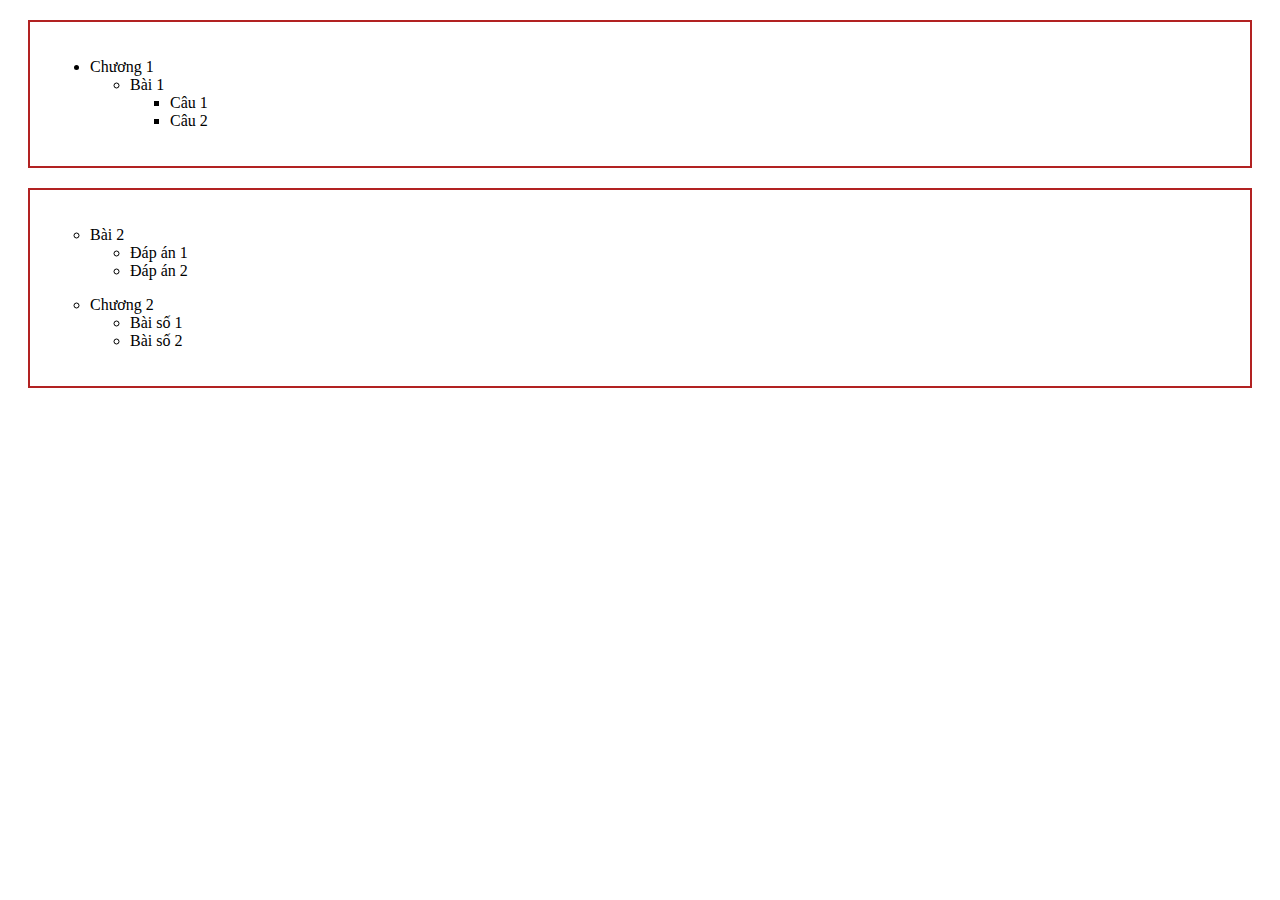
<file: html/index2.html>
<!DOCTYPE html>
<html lang="en">
<head>
    <meta charset="UTF-8">
    <meta http-equiv="X-UA-Compatible" content="IE=edge">
    <meta name="viewport" content="width=device-width, initial-scale=1.0">
    <title>Document</title>
<style>
div
{
    border: 2px solid firebrick;
    padding: 20px;
    margin:20px
}
</style>
</head>
<body>
<div>

    <ul >
<li> Chương 1</li>
   <ul style="list-style-type: circle;">
    <li>Bài 1</li>
   <ul>
    <li>Câu 1</li>
    <li> Câu 2</li>
</div>
<div>
</ul>
   <ol style="list-style-type: circle;">
    <li>Bài 2</li>

    <ul>

  
    <li>Đáp án 1</li>
    <li>Đáp án 2</li>
</ul>
   </ol>
<ul style="list-style-type: circle;">
    <li>Chương 2</li>
    <ul>
        <li>Bài số 1</li>
        <li>Bài số 2</li>
    
</ul>
</div>


   
    

</body>
</html>
</file>
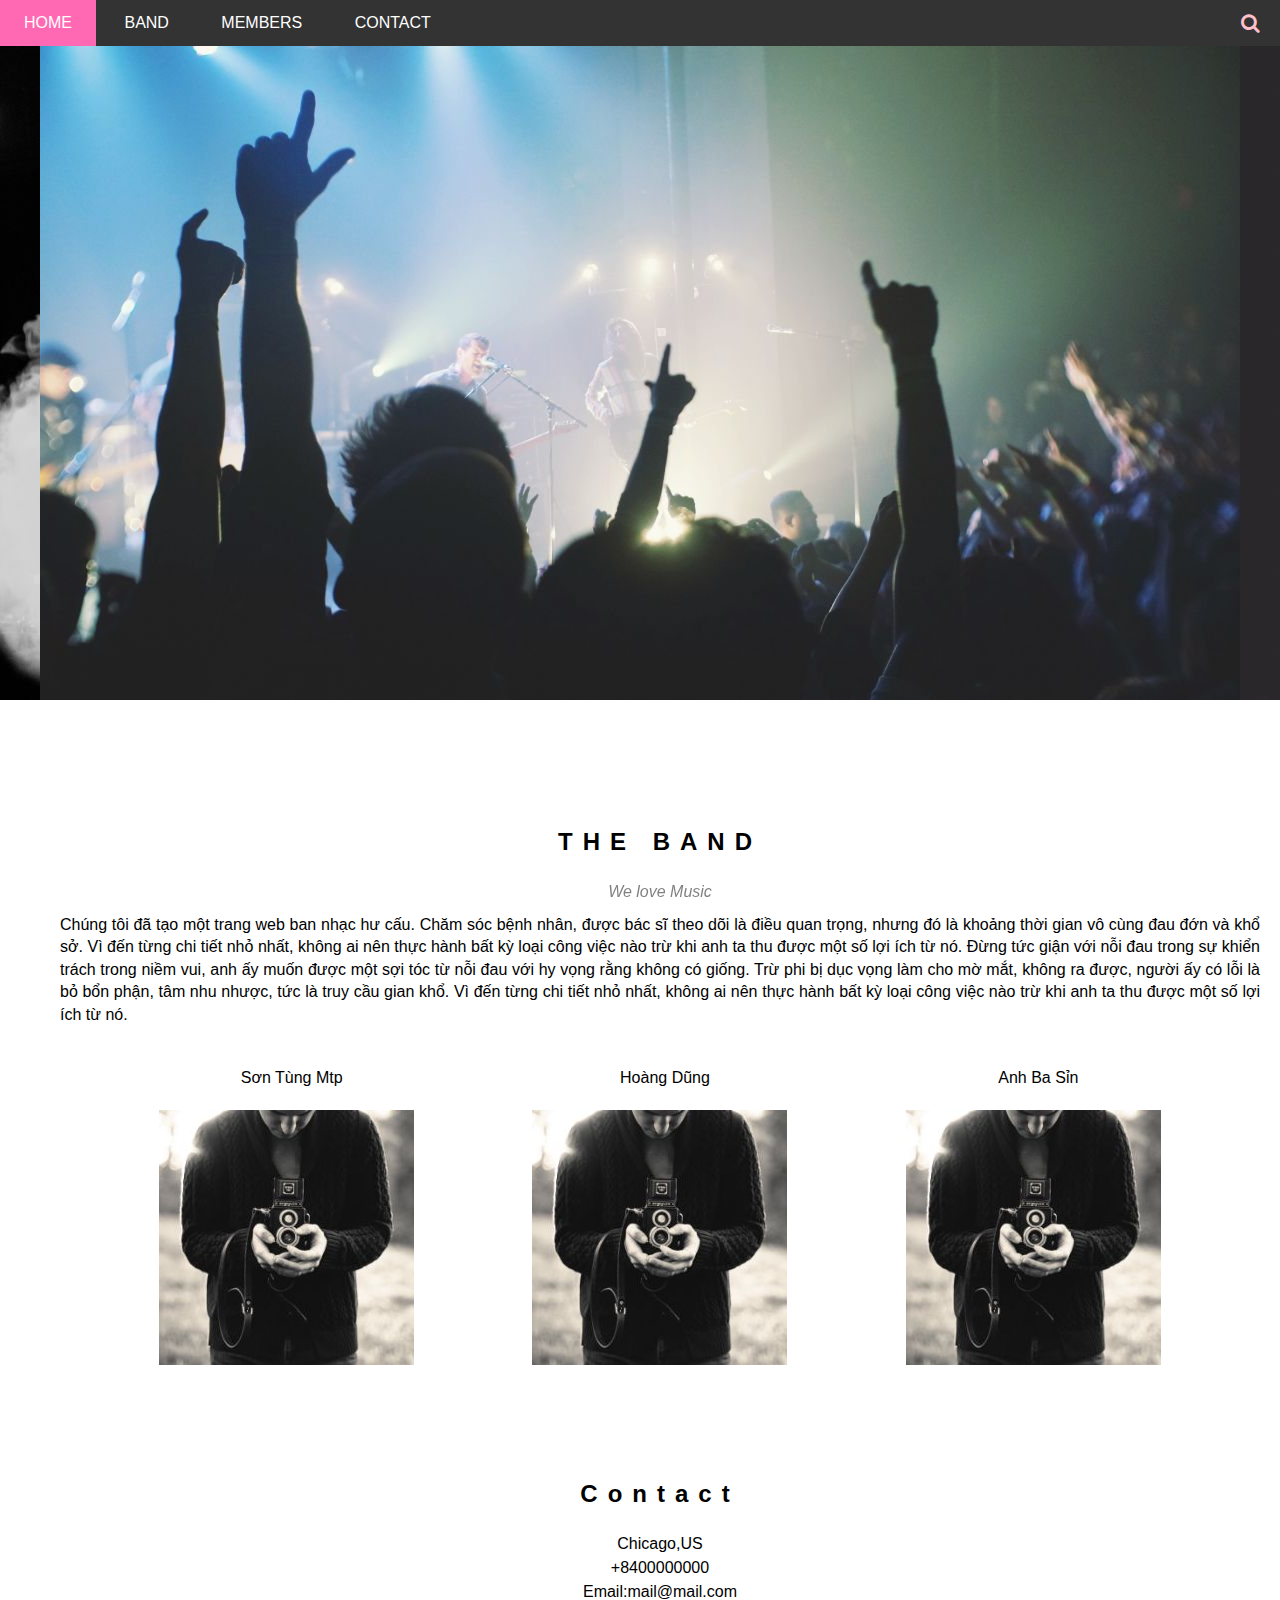
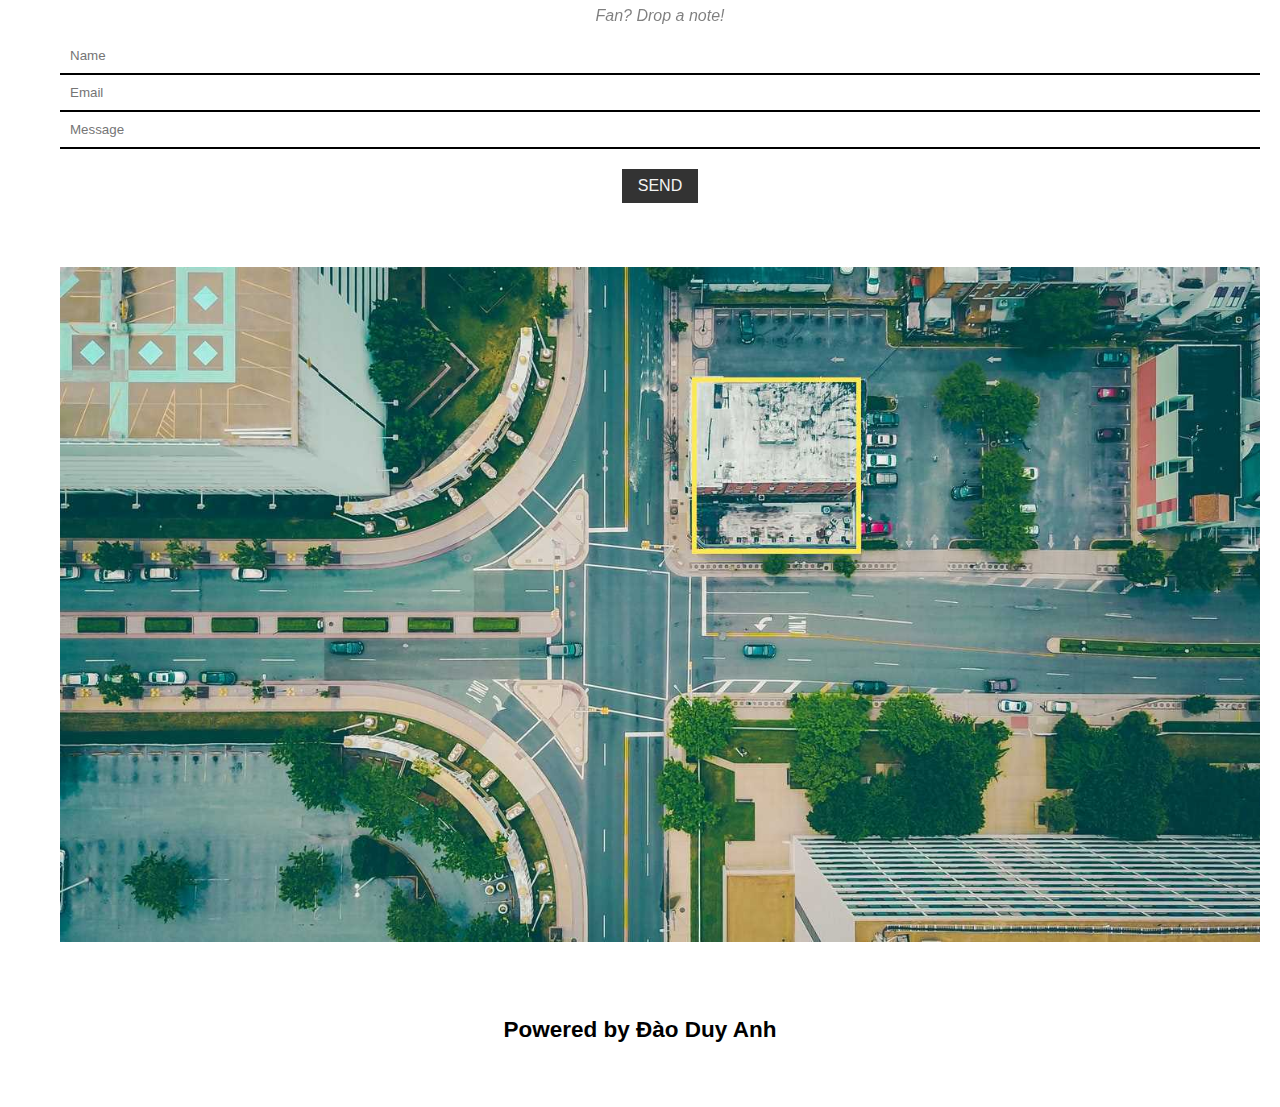
<file: html/index3.html>
<!DOCTYPE html>
<html lang="en">

<head>
    <meta charset="UTF-8">
    <meta http-equiv="X-UA-Compatible" content="IE=edge">
    <meta name="viewport" content="width=device-width, initial-scale=1.0">
    <title>Document</title>
</head>
<link rel="stylesheet" href="/css/style1.css">
<link rel="stylesheet" href="https://cdnjs.cloudflare.com/ajax/libs/font-awesome/4.7.0/css/font-awesome.min.css">
<script src="https://www.w3schools.com/lib/w3.js"> </script>

<body>
    <div id="header">
        <ul>
            <li><a href="#slider">Home</a></li>
            <li><a href="#Band">Band</a></li>
            <li><a href="#Members">Members</a></li>
            <li><a href="#Contact">Contact</a></li>
        </ul>

        <div class="search">
            <i class="fa fa-search"></i>
        </div>
    </div>
    <!--End header-->
    <div id="slider" >
        <img src="/img/img_ch.jpg" alt="" class="slider">
        <img src="/img/img_ny.jpg" alt="" class="slider">
        <img src="/img/img_la.jpg" class="slider">
        <script>
            w3.slideshow(".slider", 1500)    
        </script>
    </div>
    <!--End slider-->

    <div class="container">

        <div class="section-content" id="Band">
            <h2 class="content-heading"> THE BAND </h2>
            <p class="subheading"> We love Music</p>
            <p class="text"> Chúng tôi đã tạo một trang web ban nhạc hư cấu. Chăm sóc bệnh nhân, được bác sĩ theo
                dõi là điều quan trọng, nhưng đó là khoảng thời gian vô cùng đau đớn và khổ sở. Vì đến từng chi tiết
                nhỏ nhất, không ai nên thực hành bất kỳ loại công việc nào trừ khi anh ta thu được một số lợi ích từ
                nó. Đừng tức giận với nỗi đau trong sự khiển trách trong niềm vui, anh ấy muốn được một sợi tóc từ
                nỗi đau với hy vọng rằng không có giống. Trừ phi bị dục vọng làm cho mờ mắt, không ra được, người ấy
                có lỗi là bỏ bổn phận, tâm nhu nhược, tức là truy cầu gian khổ. Vì đến từng chi tiết nhỏ nhất, không
                ai nên thực hành bất kỳ loại công việc nào trừ khi anh ta thu được một số lợi ích từ nó.</p>
            <div class="member-lists" id="Members">
                <div class="member-items">
                    <p class="member-name">Sơn Tùng Mtp</p>
                    <img src="/img/img_bandmember.jpg" alt="" class="members-img">
                </div>
                <div class="member-items">
                    <p class="member-name">Hoàng Dũng</p>
                    <img src="/img/img_bandmember.jpg" alt="" class="members-img">
                </div>
                <div class="member-items">
                    <p class="member-name"> Anh Ba Sỉn</p>
                    <img src="/img/img_bandmember.jpg" alt="" class="members-img">
                </div>
            </div>
            <div class="section-content center" id="Contact">
                <h2 class="content-heading"> Contact </h2>
                <p class="subcontent"> Chicago,US</p>
                <p class="subcontent"> +8400000000</p>
                <p class="subcontent"> Email:mail@mail.com</p>
                <p class="subheading"> Fan? Drop a note!</p>
            
            <form action="">
                <input type="text" class="input" placeholder="Name" required name="Name">
                <input type="text" class="input" placeholder="Email" required name="Email">
                <input type="text" class="input" placeholder="Message" required name="Message">
                <button class="button" type="submit"> SEND</button>
            </form>
            </div>
                <img class="map" src="/img/map.jpg">
        </div>

            <div class="footer">
                <h2> Powered by Đào Duy Anh</h2>
            </div>

           









</body>

</html>
</file>
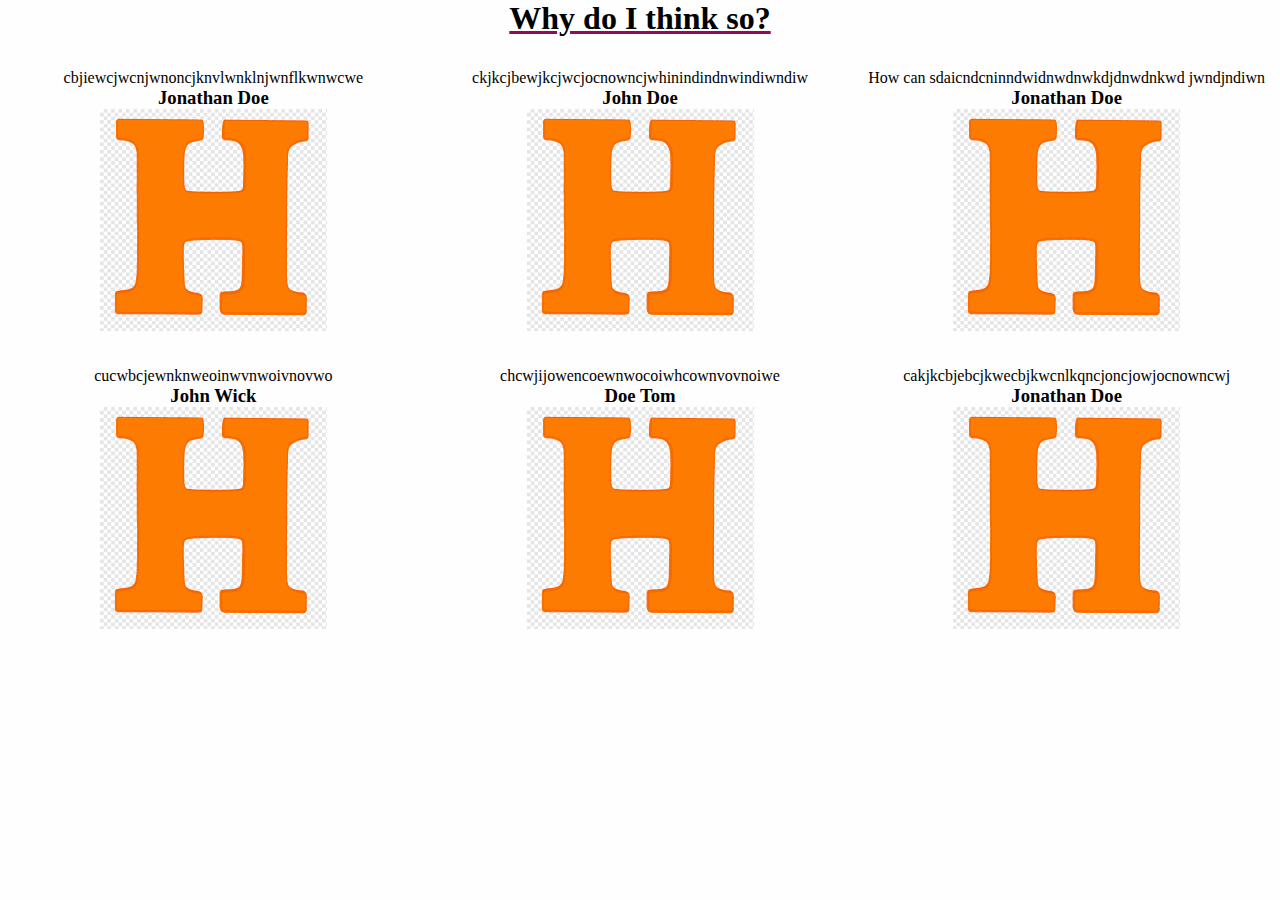
<file: html/index5.html>
<!DOCTYPE html>
<html lang="en">
<head>
    <meta charset="UTF-8">
    <meta http-equiv="X-UA-Compatible" content="IE=edge">
    <meta name="viewport" content="width=device-width, initial-scale=1.0">
    <link rel="stylesheet" href="/css/style2.css">
    <title>Document</title>
</head>
<body>
        <div class="header">
                <h1> Why do I think so?</h1>

            </div>
      <!-- About-section -->
      <div id="" class="content-section">
        <!-- <h2 class="section-heading">THE BAND</h2>
        <p class="section-sub-heading">We love music</p> -->
        <!-- <p class="about-text">
            We have created a fictional band website. Lorem ipsum dolor sit amet, consectetur adipiscing elit, sed do eiusmod tempor incididunt ut labore et dolore magna aliqua. Ut enim ad minim veniam, quis nostrud exercitation ullamco laboris nisi ut aliquip ex ea commodo consequat. Duis aute irure dolor in reprehenderit in voluptate velit esse cillum dolore eu fugiat nulla pariatur. Excepteur sint occaecat cupidatat non proident, sunt in culpa qui officia deserunt mollit anim id est laborum consectetur adipiscing elit, sed do eiusmod tempor incididunt ut labore et dolore magna aliqua. Ut enim ad minim veniam, quis nostrud exercitation ullamco laboris nisi ut aliquip ex ea commodo consequat.
        </p> -->
        <div class="row member-list">
            <div class="col col-third s-col-full mt-32 text-center">
                
                    <p class="member-name">How can sdaicndcninndwidnwdnwkdjdnwdnkwd jwndjndiwn</p>
                    <h3 class="footer"> Jonathan Doe</h3>
                    <img src="[data-uri]" alt="Name" class="member-img">
            </div>
            <div class="col col-third s-col-full mt-32 text-center">
                <p class="member-name">ckjkcjbewjkcjwcjocnowncjwhinindindnwindiwndiw</p>
                <h3 class="footer"> John Doe</h3>
                <img src="[data-uri]" alt="Name" class="member-img">
            </div>
            
            <div class="col col-third s-col-full mt-32 text-center">
                <p class="member-name">cbjiewcjwcnjwnoncjknvlwnklnjwnflkwnwcwe</p>
                <h3 class="footer"> Jonathan Doe</h3>
                <img src="[data-uri]" alt="Name" class="member-img">
            </div>
            
            <div class="col col-third s-col-full mt-32 text-center">
                <p class="member-name">cakjkcbjebcjkwecbjkwcnlkqncjoncjowjocnowncwj</p>
                <h3 class="footer">Jonathan Doe</h3>
                <img src="[data-uri]" alt="Name" class="member-img">
            </div>

            <div class="col col-third s-col-full mt-32 text-center">
                <p class="member-name">chcwjijowencoewnwocoiwhcownvovnoiwe</p>
                <h3 class="footer"> Doe Tom</h3>
                <img src="[data-uri]" alt="Name" class="member-img">
            </div>

            <div class="col col-third s-col-full mt-32 text-center">
                <p class="member-name">cucwbcjewnknweoinwvnwoivnovwo</p>
                <h3 class="footer">John Wick</h3>
                <img src="[data-uri]" alt="Name" class="member-img">
            </div>
        </div>
    </div>
</body>
</html>
</file>
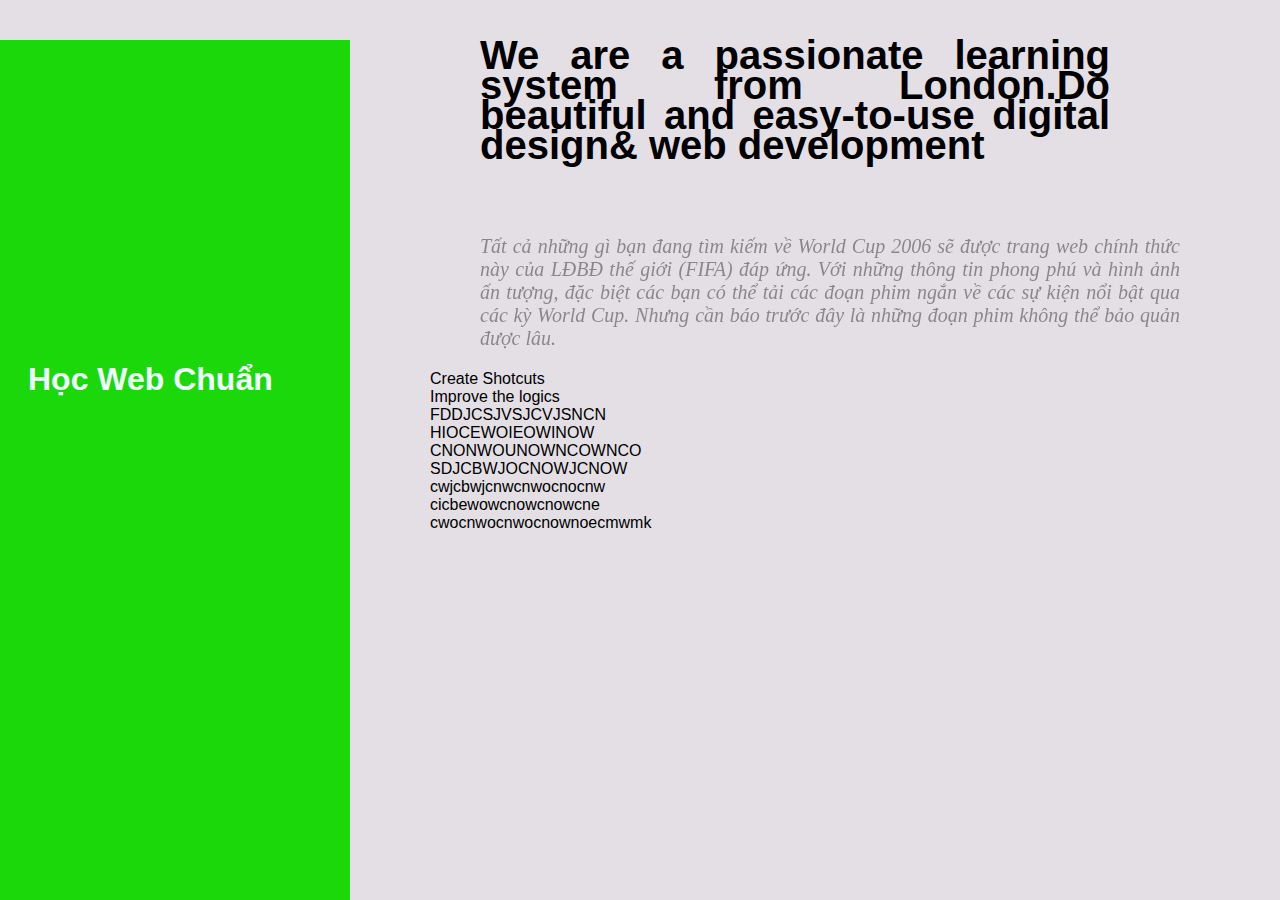
<file: html/index6.html>
<!DOCTYPE html>
<html lang="en">
<head>
    <meta charset="UTF-8">
    <meta http-equiv="X-UA-Compatible" content="IE=edge">
    <meta name="viewport" content="width=device-width, initial-scale=1.0">
    <title>Document</title>
</head>
<link rel="stylesheet" href="/css/style3.css">
<body>
         <div id="container">
                <div class="aside"> 
                    <div id="aside1">
                        <h1 id="aside-text"> Học Web Chuẩn</h1>
                    </div>

                </div>
                <!--End aside-->
                <div id="header">
                    <h3 id="header-section">We are a passionate learning system from London.Do beautiful and easy-to-use digital design& web development</h3>

                </div>
                <!--End header-->
                <div id="content">
                    <div id="section-content">
                        <p id="text">Tất cả những gì bạn đang tìm kiếm về World Cup 2006 sẽ được trang web chính thức này của LĐBĐ thế giới (FIFA) đáp ứng. Với những thông tin phong phú và hình ảnh ấn tượng, đặc biệt các bạn có thể tải các đoạn phim ngắn về các sự kiện nổi bật qua các kỳ World Cup. Nhưng cần báo trước đây là những đoạn phim không thể bảo quản được lâu.</p>
                    </div>
                </div>

                <div class="flex-container">
                    <div class="item">
                        
                            <div class="item item-1">Create Shotcuts</div>
                            <div class="item item-2">Improve the logics</div>
                            <div class="item item-3">FDDJCSJVSJCVJSNCN</div>
                            <div class="item item-4">HIOCEWOIEOWINOW</div>
                            <div class="item item-5">CNONWOUNOWNCOWNCO</div>
                            <div class="item item-6">SDJCBWJOCNOWJCNOW</div>
                            <div class="item item-7">cwjcbwjcnwcnwocnocnw</div>
                            <div class="item item-8">cicbewowcnowcnowcne</div>
                            <div class="item item-9">cwocnwocnwocnownoecmwmk</div>
                        
                        
                    </div>

                </div>
         </div>











            </div>
</body>
</html>
</file>
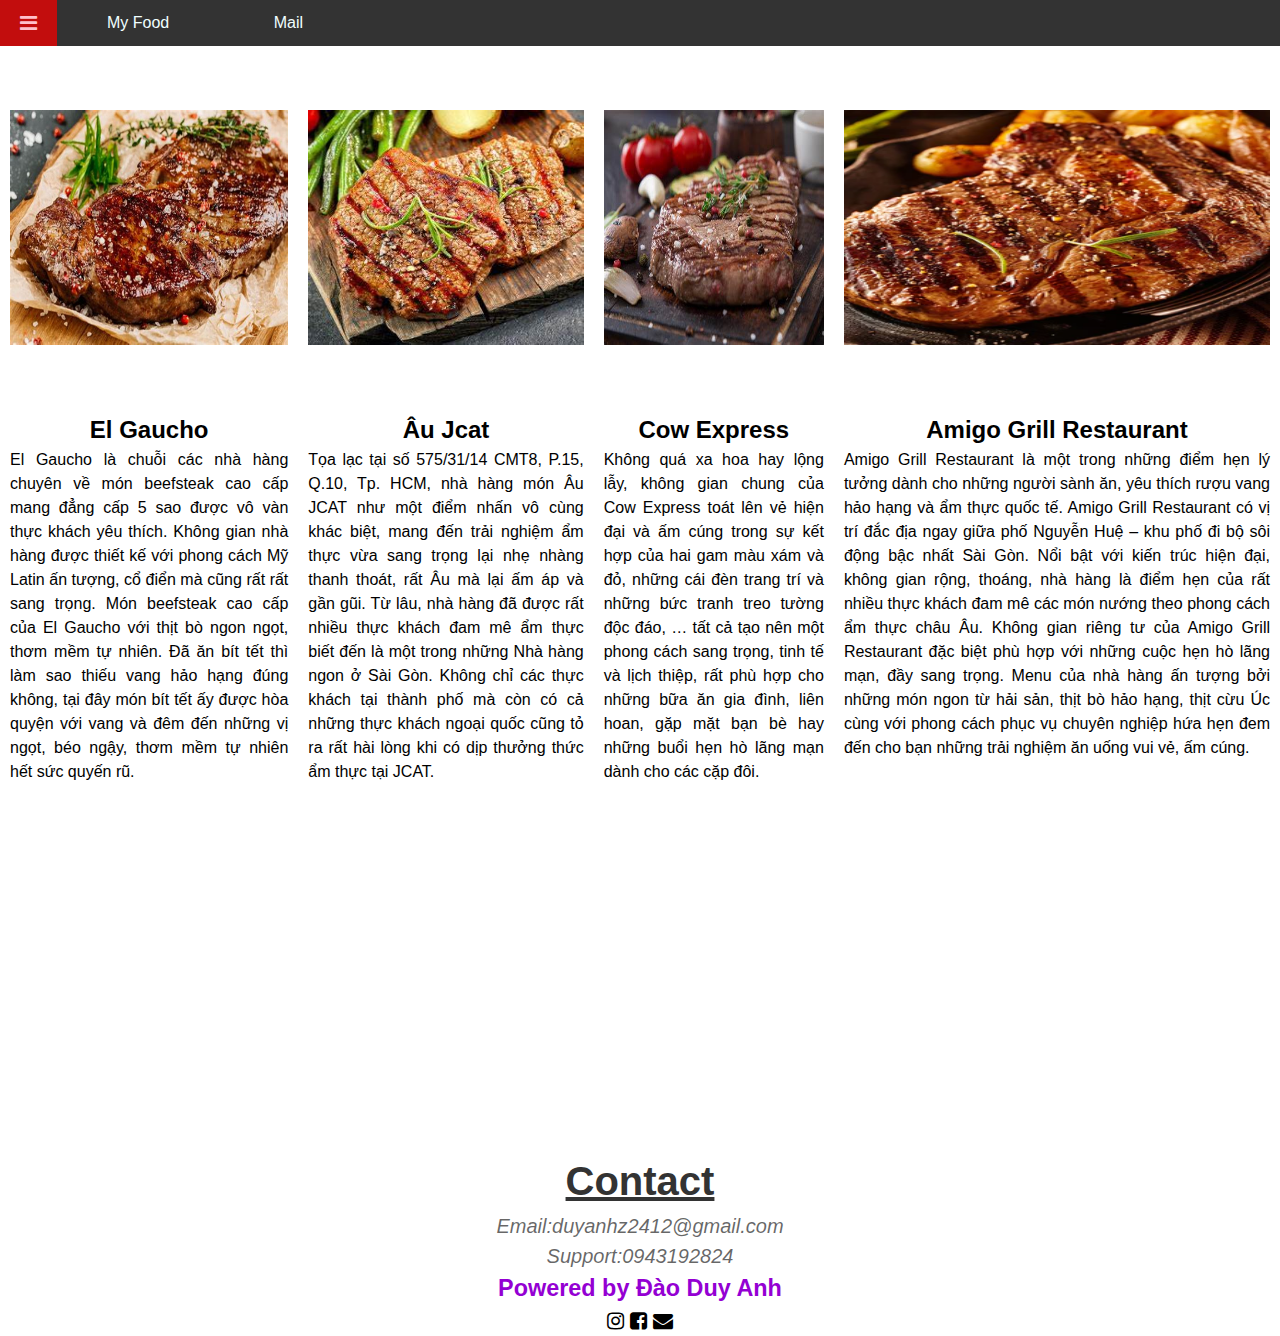
<file: html/index7.html>
<!DOCTYPE html>
<html lang="en">
<head>
    <meta charset="UTF-8">
    <meta http-equiv="X-UA-Compatible" content="IE=edge">
    <meta name="viewport" content="width=device-width, initial-scale=1.0">
    <title>Document</title>
</head>
<link rel="stylesheet" href="/css/style4.css">
<link rel="stylesheet" href="https://cdnjs.cloudflare.com/ajax/libs/font-awesome/4.7.0/css/font-awesome.min.css">
<body>
    <div class="header">
        <div class="menu">
            <i class="fa fa-bars" aria-hidden="true"></i>
        </div>
        <ul>
            <li> <a href="#Food">My Food</a></li>
            <li> <a href="#Mail">Mail </a>  </li>
        </ul>
    </div>

    <div class="container" id="Food">
        <div class="content">
            <img alt="Thẻ ALT" src="/img/OIP (1).jpg" class="imageChange"/>
            <h2 class="name"> El Gaucho</h2>
            <p class="name"> El Gaucho là chuỗi các nhà hàng chuyên về món beefsteak cao cấp mang đẳng cấp 5 sao được vô vàn thực khách yêu thích. Không gian nhà hàng được thiết kế với phong cách Mỹ Latin ấn tượng, cổ điển mà cũng rất rất sang trọng. Món beefsteak cao cấp của El Gaucho với thịt bò ngon ngọt, thơm mềm tự nhiên. Đã ăn bít tết thì làm sao thiếu vang hảo hạng đúng không, tại đây món bít tết ấy được hòa quyện với vang và đêm đến những vị ngọt, béo ngậy, thơm mềm tự nhiên hết sức quyến rũ.</p>
        </div>
        <div class="content">
            <img alt="Thẻ ALT" src="/img/OIP (2).jpg" class="imageChange"/>
            <h2 class="name"> Âu Jcat</h2>
            <p class="name">Tọa lạc tại số 575/31/14 CMT8, P.15, Q.10, Tp. HCM, nhà hàng món Âu JCAT như một điểm nhấn vô cùng khác biệt, mang đến trải nghiệm ẩm thực vừa sang trọng lại nhẹ nhàng thanh thoát, rất Âu mà lại ấm áp và gần gũi. Từ lâu, nhà hàng đã được rất nhiều thực khách đam mê ẩm thực biết đến là một trong những Nhà hàng ngon ở Sài Gòn. Không chỉ các thực khách tại thành phố mà còn có cả những thực khách ngoại quốc cũng tỏ ra rất hài lòng khi có dịp thưởng thức ẩm thực tại JCAT.</p>
        </div>
    
        <div class="content">
            <img alt="Thẻ ALT" src="/img/OIP.jpg" class="imageChange"/>
            <h2 class="name">Cow Express</h2>
            <p class="name">Không quá xa hoa hay lộng lẫy, không gian chung của Cow Express toát lên vẻ hiện đại và ấm cúng trong sự kết hợp của hai gam màu xám và đỏ, những cái đèn trang trí và những bức tranh treo tường độc đáo, … tất cả tạo nên một phong cách sang trọng, tinh tế và lịch thiệp, rất phù hợp cho những bữa ăn gia đình, liên hoan, gặp mặt bạn bè hay những buổi hẹn hò lãng mạn dành cho các cặp đôi.</p>
        </div>
        
        <div class="content">
            <img alt="Thẻ ALT" src="/img/Square__0001_beef_rib_eye_steak_boneless_300x.webp" class="imageChange"/>
            <h2> Amigo Grill Restaurant</h2>
            <p> Amigo Grill Restaurant là một trong những điểm hẹn lý tưởng dành cho những người sành ăn, yêu thích rượu vang hảo hạng và ẩm thực quốc tế. Amigo Grill Restaurant có vị trí đắc địa ngay giữa phố Nguyễn Huệ – khu phố đi bộ sôi động bậc nhất Sài Gòn. Nổi bật với kiến trúc hiện đại, không gian rộng, thoáng, nhà hàng là điểm hẹn của rất nhiều thực khách đam mê các món nướng theo phong cách ẩm thực châu Âu. Không gian riêng tư của Amigo Grill Restaurant đặc biệt phù hợp với những cuộc hẹn hò lãng mạn, đầy sang trọng. Menu của nhà hàng ấn tượng bởi những món ngon từ hải sản, thịt bò hảo hạng, thịt cừu Úc cùng với phong cách phục vụ chuyên nghiệp hứa hẹn đem đến cho bạn những trải nghiệm ăn uống vui vẻ, ấm cúng.</p>
        </div>
    </div>
    <div class="footer" id="Mail">
        <h1> Contact</h1>
        <p>Email:duyanhz2412@gmail.com</p>
        <p>Support:0943192824</p>
        <h3> Powered by Đào Duy Anh</h3>
        <i  class="fa fa-instagram" aria-hidden="true"></i>
        <i class="fa fa-facebook-square" aria-hidden="true"></i>
        <i class="fa fa-envelope" aria-hidden="true"></i>
    </div>
</body>
</html>
</file>
<file: css/style1.css>
*{
    padding: 0;
    margin: 0;
    box-sizing: border-box;
    -webkit-box-sizing: border-box;
    -moz-box-sizing: border-box;
    -webkit-text-size-adjust: 100%;

}
body {
    font-family: Verdana, Geneva, Tahoma, sans-serif;
    font-size: 16px;
    line-height: 1.5;
    margin: 0;
    padding: 0;
}
a {
    text-decoration: none;
    color: #3B8BBA;
}

#header{
    display: inline-block;
    height: 46px;
    background-color: #333;
    color: #e3dfe5;
    display: inline-block;
    position: fixed;
    width: 100%;
    
}
#header ul{
    display: inline-block;
list-style-type: none;
padding: 0%;
margin: 0;
}
#header ul li{
    display: inline-block;
    line-height: 2.9em;
    height: 2.9em;
    padding: 0px 24px;
}

#header li a{
    color: #fff;
    text-transform: uppercase;
    display: inline-block;
}
#header li:hover{
    color: #333;
    background: hotpink;
    
}
.search{
    display: inline-block;
    color: pink;
    float: right;
    line-height: 46px;
    padding: 0px 20px;
    font-size: 20px;
}
.search:hover{
    background: rgb(194, 13, 13);
    cursor:-webkit-grab;
}

#slider{
    display: flex;
    justify-content: center;

}
.container {
    padding: 60px;
}



.section-content{
    width:1200px;
    margin-left: auto;
    margin-right: auto;
    padding: 64px 0px;
}
.center{
    text-align: center;
}
.content-heading{
    text-align: center;
    padding-bottom: 20px;
    letter-spacing: 10px;

}

.subheading{
    text-align: center;
    padding-bottom: 10px;
    font-style: italic;
    opacity: 0.5;
}
.text{
    text-align: justify;
    line-height: 1.4;
}

.member-lists{
    display: flex;
    justify-content: space-around;
    padding: 40px;
}
.member-name{
    text-align: center;
    padding-bottom: 20px;
    padding-left: 10px;
}
.member-lists img{
   border-radius: 10px solid red;

}
.subcontent{
    text-align: center;
}


.input{
    display: block;
    border: none;
    border-bottom: 2px solid;
    padding: 10px;
    width: 100%;

}
.button{
  background-color:#333; 
  border: none;
  color: rgb(244, 244, 244);
  text-align: center;
  text-decoration: none;
  display: inline-block;
  font-size: 16px;
  vertical-align: middle;
  padding: 8px 16px;
  cursor:pointer;
  margin-top: 20px;
}
.button:hover{
    background: rgb(177, 13, 164);
    color: black;
}
.map{
width:100%;
}

.footer{
    text-align: center;
    font-size: 15px;
}
</file>
<file: css/style2.css>
* {
    margin: 0;
    padding: 0;
    box-sizing: border-box;
    background-color: #fefefe;
}

.header{
text-align: center;
text-decoration: underline;
text-decoration-color: rgb(149, 9, 88);
color: #000000;
}




.col {
    float: right;
    padding-left: 8px;
    padding-right: 8px;
}

.col-full {
    width: 100%;
}

.col-half {
    width: 50%;
}

.col-third {
    width: 33.33333%;
}

.text-center {
    text-align: center !important;
}

.mt-8 {
    margin-top: 8px !important;
}

.mt-16 {
    margin-top: 16px !important;
}

.mt-32 {
    margin-top: 32px;
}

.feature-item:nth-child(3) {
    background-color: rgb(226, 192, 227);
}
.footer{
  
}

#content .member-img {
    margin-top: 15px;
    width: 154px;
    border-radius: 50%;
    
}
</file>
<file: css/style3.css>
* {
    box-sizing: border-box;
    -webkit-box-sizing: border-box;
    -moz-box-sizing: border-box;
}
body {
    font-family: 'Gill Sans', 'Gill Sans MT', Calibri, 'Trebuchet MS', sans-serif;
    margin: 0;
    padding: 0;
    background-color: #e3dfe5;
}
#container {
    padding-left: 80px;
    position: relative;
    width: 100%;
    padding-right: 50px;
}
.aside{
    position: fixed;
    height: 110%;
    background-color: #1bd80a;
    width: 350px;
    left: 0;
    
    
}
#aside-text{
    padding-top: 300px;
    padding-left: 28px;
    color: azure;
}
#header{
    font-size: 25px;
    padding-left: 400px;
    padding-right: 120px;
    
}
#header-section{
    line-height: 30px;
    text-align: justify;
    font-size: 40px;
    
}

#content{
    padding-left: 400px;
    font-size: 20px;
    opacity: 40%;
    font-style: italic;
    font-family: 'Times New Roman', Times, serif;
    padding-top: 15px;
    padding-right: 50px;
}   

#text{
    text-align: justify;
}

.flex-container{
    display: flex;
    flex-wrap: wrap;
    flex-direction: row;
    padding-left: 350px;
}
</file>
<file: css/style4.css>
*{
    padding: 0;
    margin: 0;
    box-sizing: border-box;
    -webkit-box-sizing: border-box;
    -moz-box-sizing: border-box;
    -webkit-text-size-adjust: 100%;

}
body {
    font-family: Verdana, Geneva, Tahoma, sans-serif;
    font-size: 16px;
    line-height: 1.5;
    margin: 0;
    padding: 0;
    background-color: rgb(255, 255, 255);
}
a {
    text-decoration: none;
    color: azure;
}

.header{
    display: inline-block;
    height: 46px;
    background-color: #333;
    color: #e3dfe5;
    display: inline-block;
    position: fixed;
    width: 100%;
    
}
.header ul{
display: inline-block;
list-style-type: none;
padding: 0%;
margin: 0;
}
.header ul li{
    display: inline-block;
    line-height: 2.9em;
    height: 2.9em;
    padding-inline: 50px;
    right: auto;
    justify-content: center;
}

.header li a{
    color: #e4dfdf
    display: inline-block;
    
}
.header li:hover{
    color: #333;
    background: hotpink;
    
}
.menu{
    display: inline-block;
    color: pink;
    float: left;
    line-height: 46px;
    padding: 0px 20px;
    font-size: 20px;
}
.menu:hover{
    background: rgb(194, 13, 13);
    cursor:-webkit-grab;
}
.container{
display: flex;
padding-top: 100px;
}
.content img{
    width: 100%;
    height: 30%;
    border-radius: 10px solid red;
    padding: 10px;
    
}
.content h2{
    text-align: center;
    padding-top: 50px;
    text-decoration: solid;
    text-overflow: unset;
}
.content p{
    display: flex;
    margin: 0 10px;
    justify-content: space-around;
    text-align: justify;
}
.footer{
    text-align: center;
    font-size: 20px;
    padding-top: 200px;
}
.footer h1{
    color: #333;
    text-decoration: underline;
}
.footer p{
    color: rgba(0, 0, 0, 0.605);
    font-style: italic;
}
.footer h3{
    color: darkviolet;
}
</file>
